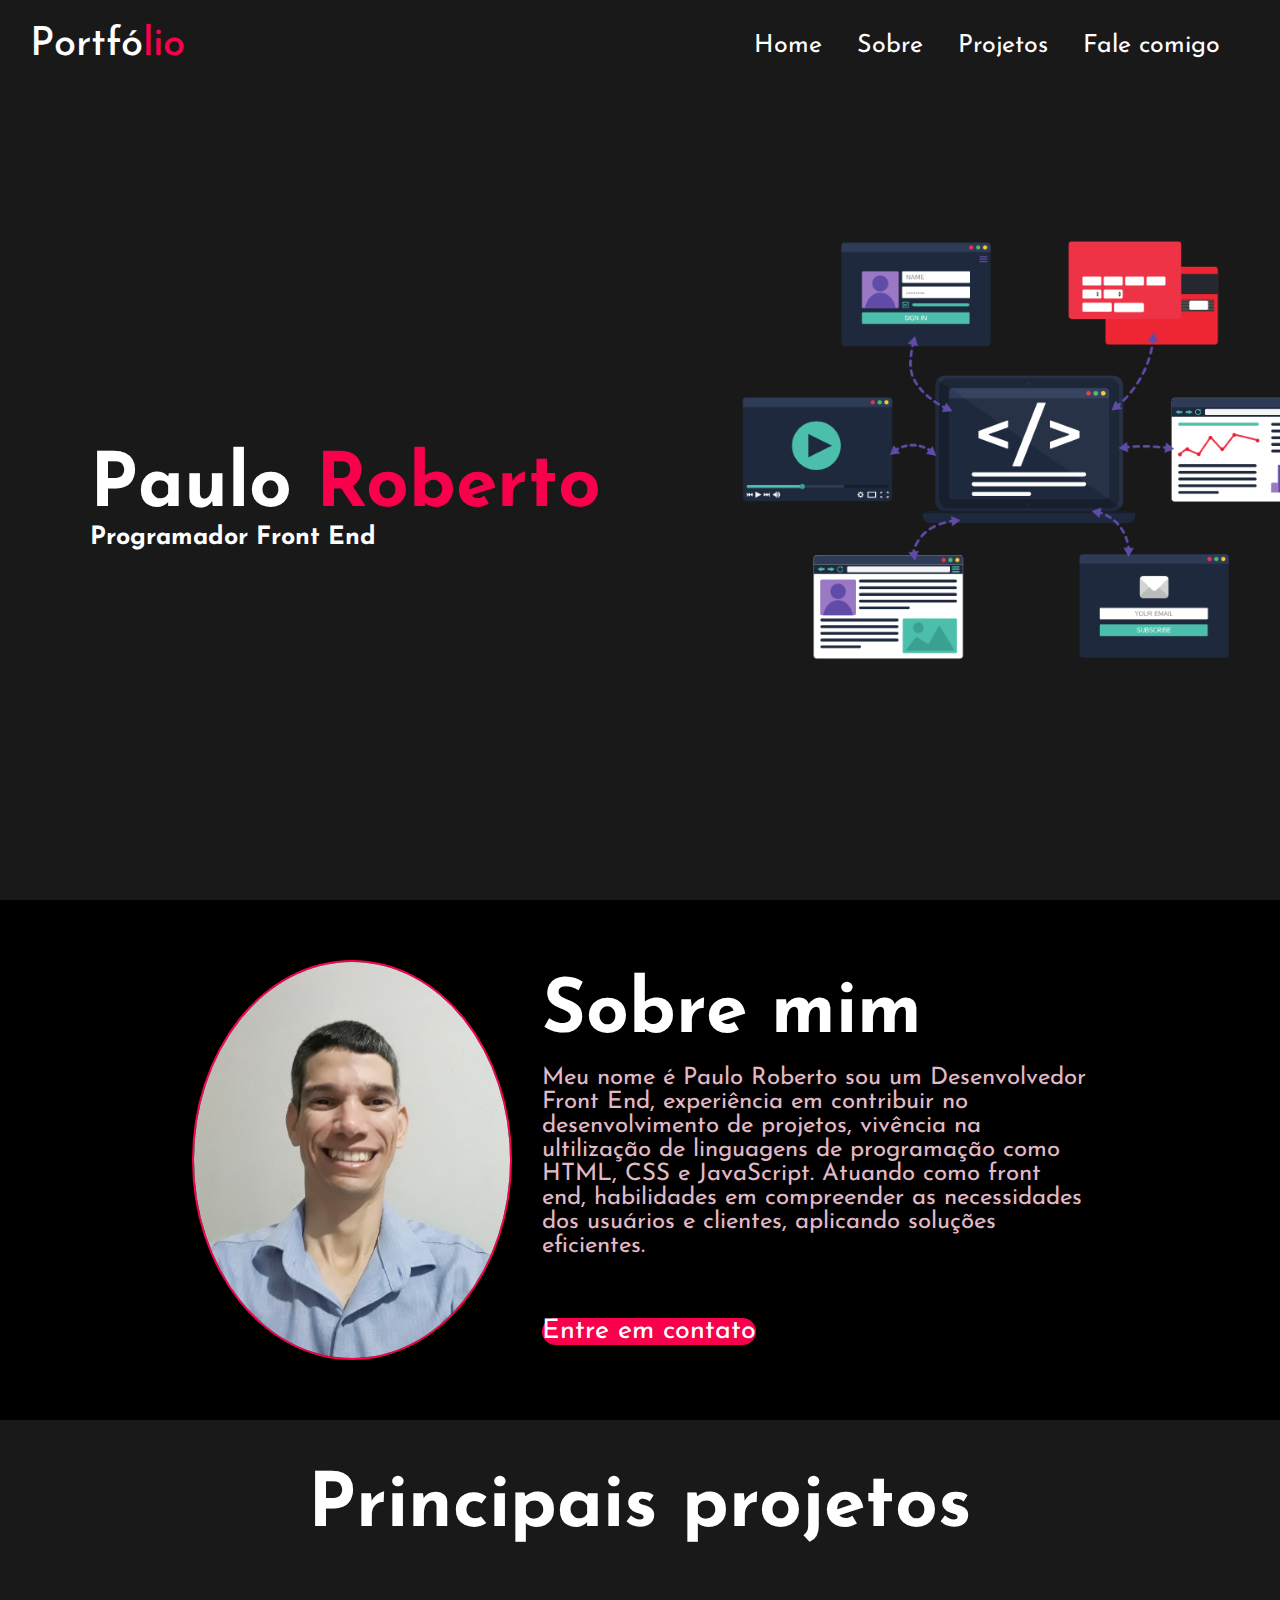
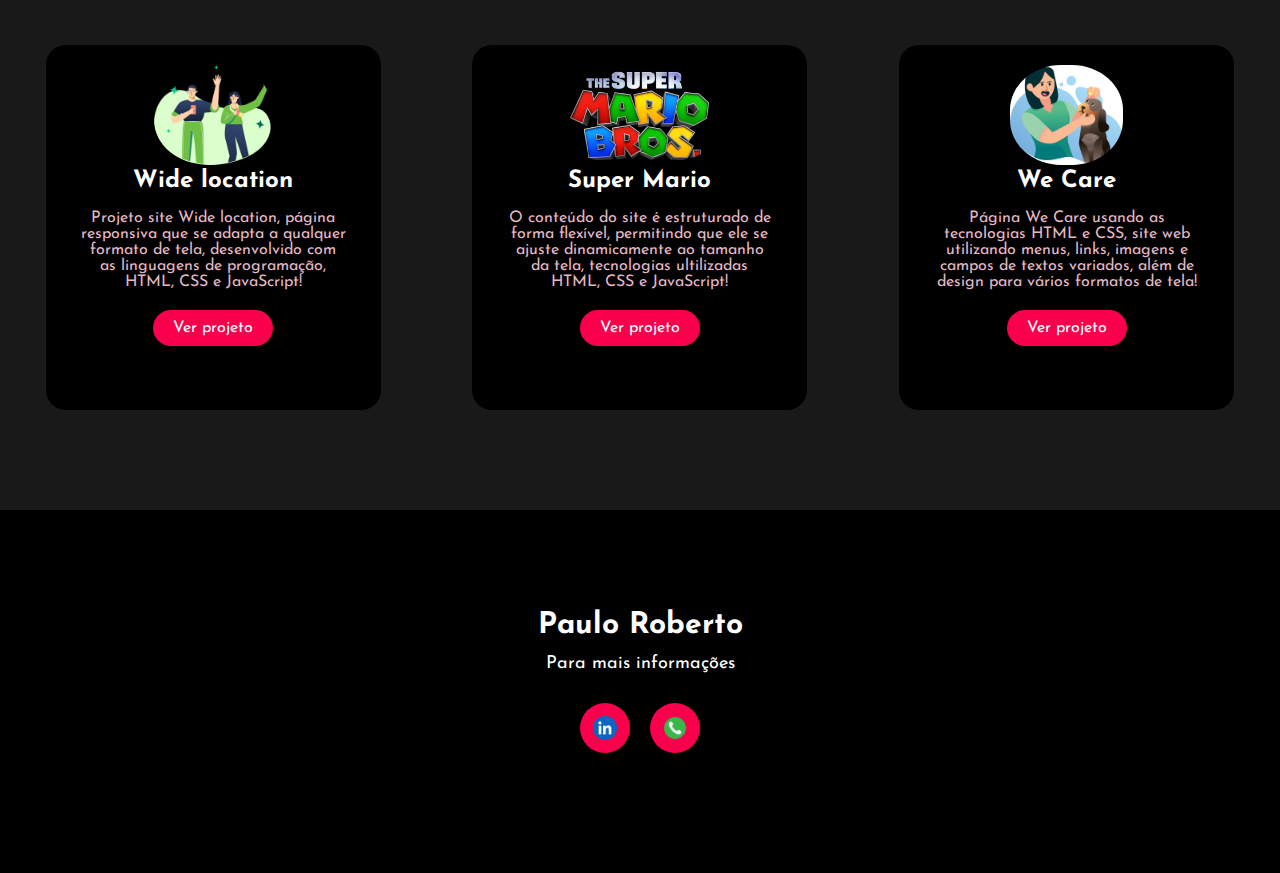
<file: index.html>
<!DOCTYPE html>
<html lang="pt-br">

<head>
    <meta charset="UTF-8">
    <meta name="viewport" content="width=device-width, initial-scale=1.0">
    <link rel="stylesheet" href="styles.css">
    <link rel="preconnect" href="https://fonts.googleapis.com">
    <link rel="preconnect" href="https://fonts.gstatic.com" crossorigin>
    <link href="https://fonts.googleapis.com/css2?family=Josefin+Sans:ital,wght@,200;500&display=swap" rel="stylesheet">



    <title>Portifólio de Paulo Roberto</title>

<body>
    <div class="caixa-principal" id="Home">
        <nav>
            <h2 class="Portifolio">Portfó<span>lio</span></h2>
            <ul>
                <li><a class="link-menu" href="#Home">Home</a></li>
                <li><a class="link-menu" href="#Sobre">Sobre</a></li>
                <li><a class="link-menu" href="#Projetos-id">Projetos</a></li>
                <li><a class="link-menu" href="#Fale-comigo">Fale comigo</a></li>
            </ul>
        </nav>
        <div class="meu-nome">
            <h1>Paulo <span>Roberto</span></h1>
            <h3>Programador Front End</h3>
        </div>
    </div>
    <section id="Sobre">
        <img src="./Foto Linkedin.jpg">
        <div>
            <h2>Sobre mim</h2>
            <p>Meu nome é Paulo Roberto sou um Desenvolvedor Front End, experiência em contribuir no desenvolvimento de
                projetos, vivência na ultilização de linguagens de programação como HTML, CSS e JavaScript. Atuando como
                front end, habilidades em compreender as necessidades dos usuários e clientes, aplicando soluções
                eficientes.</p>
            <a class="link-email" href="mailto:pauloclares@gmail.com">Entre em contato</a>

        </div>
    </section>
    <div class="Projetos" id="Projetos-id">
        <h2>Principais projetos</h2>

        <div class="card-projetos">

            <div class="card">
                <img src="wide-logo.png">
                <h5>Wide location</h5>
                <p>Projeto site Wide location, página responsiva que se adapta a qualquer formato de tela, desenvolvido
                    com as linguagens de programação, HTML, CSS e JavaScript!
                </p>
                <a href="https://widelocation.netlify.app">Ver projeto</a>


            </div>
            <div class="card">
                <img src="./img logo.png">
                <h5>Super Mario</h5>
                <p>O conteúdo do site é estruturado de forma flexível, permitindo que ele se
                    ajuste dinamicamente ao tamanho da tela, tecnologias ultilizadas HTML, CSS e JavaScript!</p>
                <a href="https://mariobros-luigi.netlify.app">Ver projeto</a>

            </div>
            <div class="card">
                <img src="./we-care.jpg">
                <h5>We Care</h5>
                <p> Página We Care usando as tecnologias HTML e CSS, site web utilizando menus, links, imagens e
                    campos de textos variados, além de design para vários formatos de tela!</p>
                <a href="https://nos-importamos.netlify.app">Ver projeto</a>
            </div>
        </div>
    </div>
    <footer id="Fale-comigo">
        <h5>Paulo Roberto</h5>
        <p>Para mais informações</p>
        <div class="social">

            <a href="https://www.linkedin.com/in/paulorobertoclaresbastos/" target="_blank">
                <img src="./linkedin.png">
            </a>

            <a href="https://wa.me/5588999341514" target="_blank">

                <img src="./telefone.png">
            </a>
        </div>
    </footer>


</body>

</html>
</file>
<file: styles.css>
* {
    margin: 0;
    padding: 0;
    box-sizing: border-box;
    font-family: "Josefin Sans", sans-serif;
}

.caixa-principal {
    height: 100vh;
    width: 100%;
    background-image: url(./background.png);
    background-color: #191919;
    background-size: cover;
    background-position: center;
}

nav {
    display: flex;
    align-items: center;
    justify-content: space-between;
    padding-left: 30px;
    padding-right: 30px;
    padding-top: 25px;
}

.Portifolio {
    color: #ffffff;
    font-size: 40px;
    font-weight: 500;
}

.Portifolio span {
    color: #f9004d;
}

li {
    color: white;
    list-style: none;
    display: inline-block;
    font-size: 25px;
    margin-right: 30px;
    cursor: pointer;
}

.link-menu {
    text-decoration: none;
    color: white;
}

.link-menu:hover {
    color: #f9004d;
    transition: 0.5s;
}

.meu-nome {
    position: absolute;
    top: 50%;
    left: 7%;

}

h1 {
    color: white;
    font-size: 75px;
}

h1 span {
    color: #f9004d;
}

.meu-nome h3 {
    color: white;
    font-size: 25px;
}

section {
    display: flex;
    align-items: center;
    padding: 60px 15%;
    background-color: #000000;

}

section img {
    height: 400px;
    border-radius: 100%;
    border: 2px solid #f9004d;
    margin-right: 30px;
}

section div h2 {
    color: white;
    font-size: 75px;

}

section div p {
    color: #e2b9c6;
    font-size: 24px;
    margin-top: 15px;
    margin-bottom: 60px;
}

.link-email {
    text-decoration: none;
    color: white;
    background: #f9004d;
    height: 50px;
    width: 180px;
    font-size: 27px;
    border: none;
    border-radius: 15px;
    cursor: pointer;
}

.link-email:hover {
    background-color: transparent;
    border: 3px solid #f9004d;
    transition: 0.5s;
}

.Projetos {
    background-color: #191919;
    padding-top: 50px;
    padding-bottom: 100px;


}

.Projetos h2 {
    color: white;
    font-size: 75px;
    text-align: center;
}

.card {
    background-color: #000000;
    height: 365px;
    width: 335px;
    border-radius: 20px;
    padding: 20px 35px;
    text-align: center;

}

.card img {
    height: 100px;
    border-radius: 45%;
}

.card h5 {
    color: white;
    font-size: 24px;
}

.card p {
    color: #e2b9c6;
    margin-top: 17px;
    margin-bottom: 30px;
}

.card a {
    background-color: #f9004d;
    color: white;
    padding: 10px 20px;
    border-radius: 25px;
    cursor: pointer;
    transition: 0.5s;
    text-decoration: none;

}

.card a:hover {
    background-color: transparent;
    border: 2px solid #f9004d;

}

.card-projetos {
    display: flex;
    justify-content: space-around;
    margin-top: 100px;
}

footer {
    background-color: #000;
    padding-top: 100px;
    padding-bottom: 120px;
    display: flex;
    flex-direction: column;
    align-items: center;
    justify-content: center;

}

footer h5 {
    color: white;
    font-size: 30px;
}

footer p {
    color: white;
    font-size: 18px;
    margin-top: 14px;
    margin-bottom: 30px;

}

.social {
    display: flex;
    gap: 20px;
}

.social img {
    height: 24px;
    border-radius: 50%;


}

.social a {
    background-color: #f9004d;
    border-radius: 50%;
    display: flex;
    align-items: center;
    justify-content: center;
    height: 50px;
    width: 50px;
    cursor: pointer;

}

.social a:hover {
    transform: scale(1.3);
    transition: 0.5s;
}
</file>
